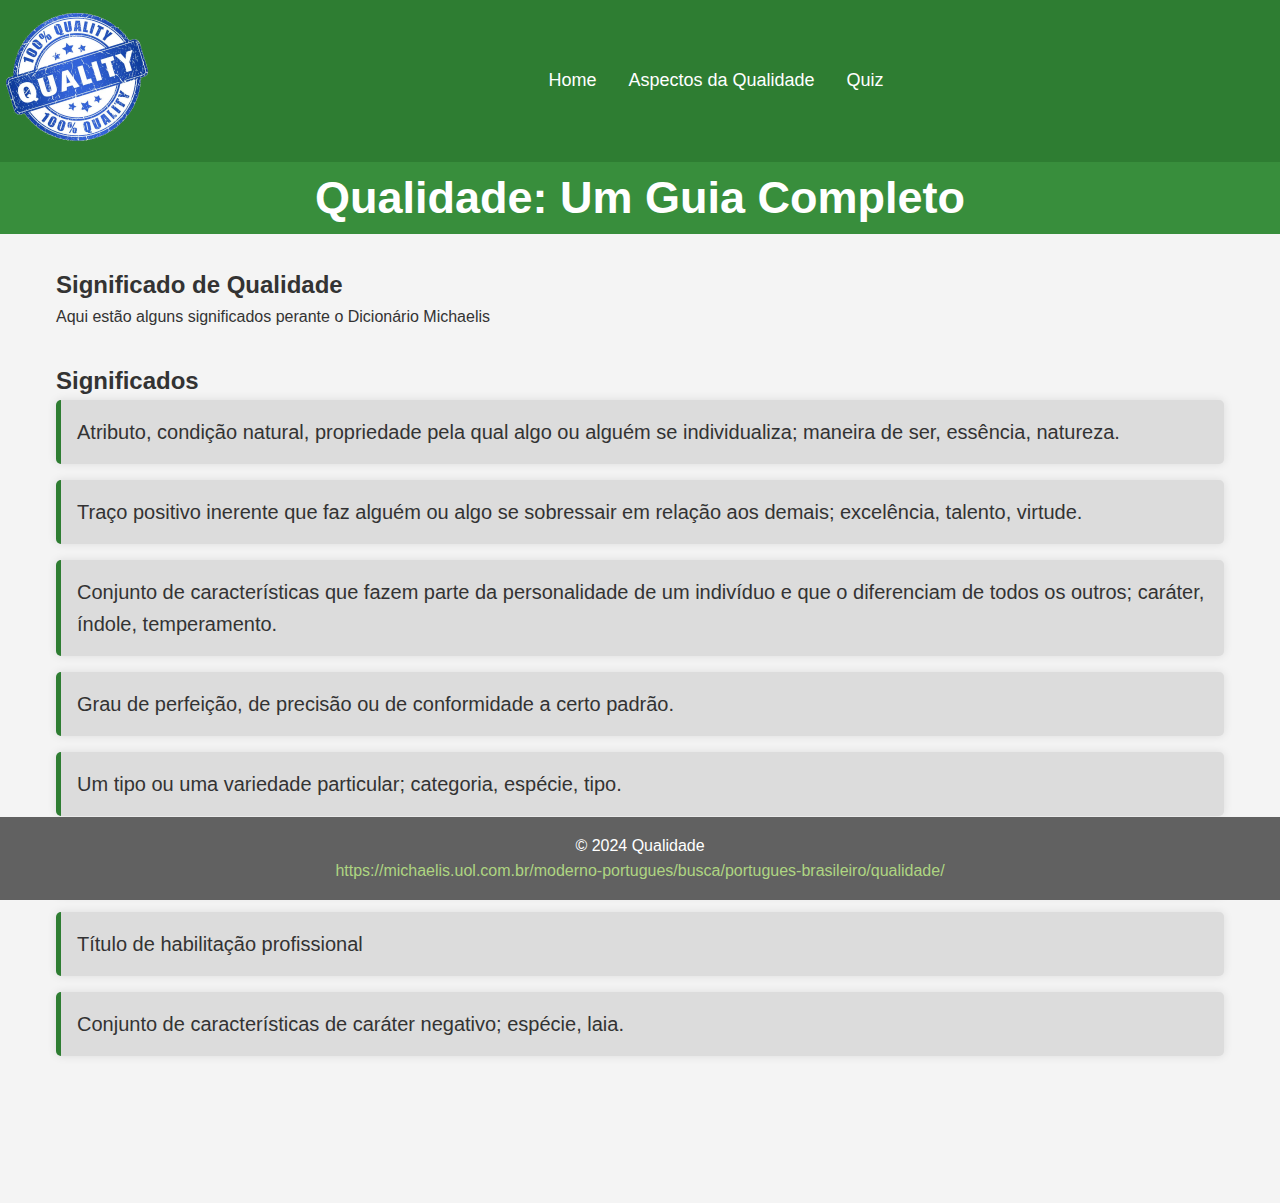
<file: index.html>
<!DOCTYPE html>
<html lang="pt-BR">
<head>
    <meta charset="UTF-8">
    <meta name="viewport" content="width=device-width, initial-scale=1.0">
    <title>Qualidade</title>
    <link rel="stylesheet" href="Assets/css/style.css">
</head>
<body>
    <header>
        <table>
            <tr>
                <td class="esquerda">
                    <div class="image">
                    <img src="Assets/images/qualidade.png" alt="qualidade">
                </div>
                </td>
                <td class="center">
                    <nav>
                    <ul class="navbar">
                        <li><a href="index.html">Home</a></li>
                        <li class="dropdown">
                            <a class="dropbtn">Aspectos da Qualidade</a>
                            <div class="dropdown-content">
                                <a href="visao.html">Minha Visão sobre Qualidade</a>
                                <a href="diaadia.html">Como inserir a qualidade no Dia a Dia</a>
                                <a href="software.html">Qualidade de Software</a>
                                <a href="qualidade.html">Por que é necessário a Qualidade de Software</a>
                            </div>
                        </li>
                        <li><a href="quiz.html">Quiz</a></li>
                    </ul>
                </nav></td>
            </tr>
        </table>
    </header>
    <div class="topo"><p >Qualidade: Um Guia Completo</p></div>
    <main>
        <section>
            <h2>Significado de Qualidade</h2>
            <p>Aqui estão alguns significados perante o Dicionário Michaelis</p>
        </section>

        <section>
            <h2>Significados</h2>
            <article>
                <p>Atributo, condição natural, propriedade pela qual algo ou alguém se individualiza; maneira de ser, essência, natureza.</p>
            </article>
            <article>
                <p>Traço positivo inerente que faz alguém ou algo se sobressair em relação aos demais; excelência, talento, virtude.</p>
            </article>
            <article>
                <p>Conjunto de características que fazem parte da personalidade de um indivíduo e que o diferenciam de todos os outros; caráter, índole, temperamento. </p>
            </article>
            <article>
                <p>Grau de perfeição, de precisão ou de conformidade a certo padrão. </p>
            </article>
            <article>
                <p>Um tipo ou uma variedade particular; categoria, espécie, tipo. </p>
            </article>
            <article>
                <p>Cargo ou função que se ocupa na sociedade, na política, numa empresa etc. de que resultam direitos e obrigações; posição.</p>
            </article>
            <article>
                <p>Título de habilitação profissional</p>
            </article>
            <article>
                <p>Conjunto de características de caráter negativo; espécie, laia. </p>
            </article>
        </section>
    </main>

    <footer>
        <p>&copy; 2024 Qualidade</p>
        <a href="https://michaelis.uol.com.br/moderno-portugues/busca/portugues-brasileiro/qualidade/">
            <p>https://michaelis.uol.com.br/moderno-portugues/busca/portugues-brasileiro/qualidade/</p>
        </a>
    </footer>
</body>
</html>
</file>
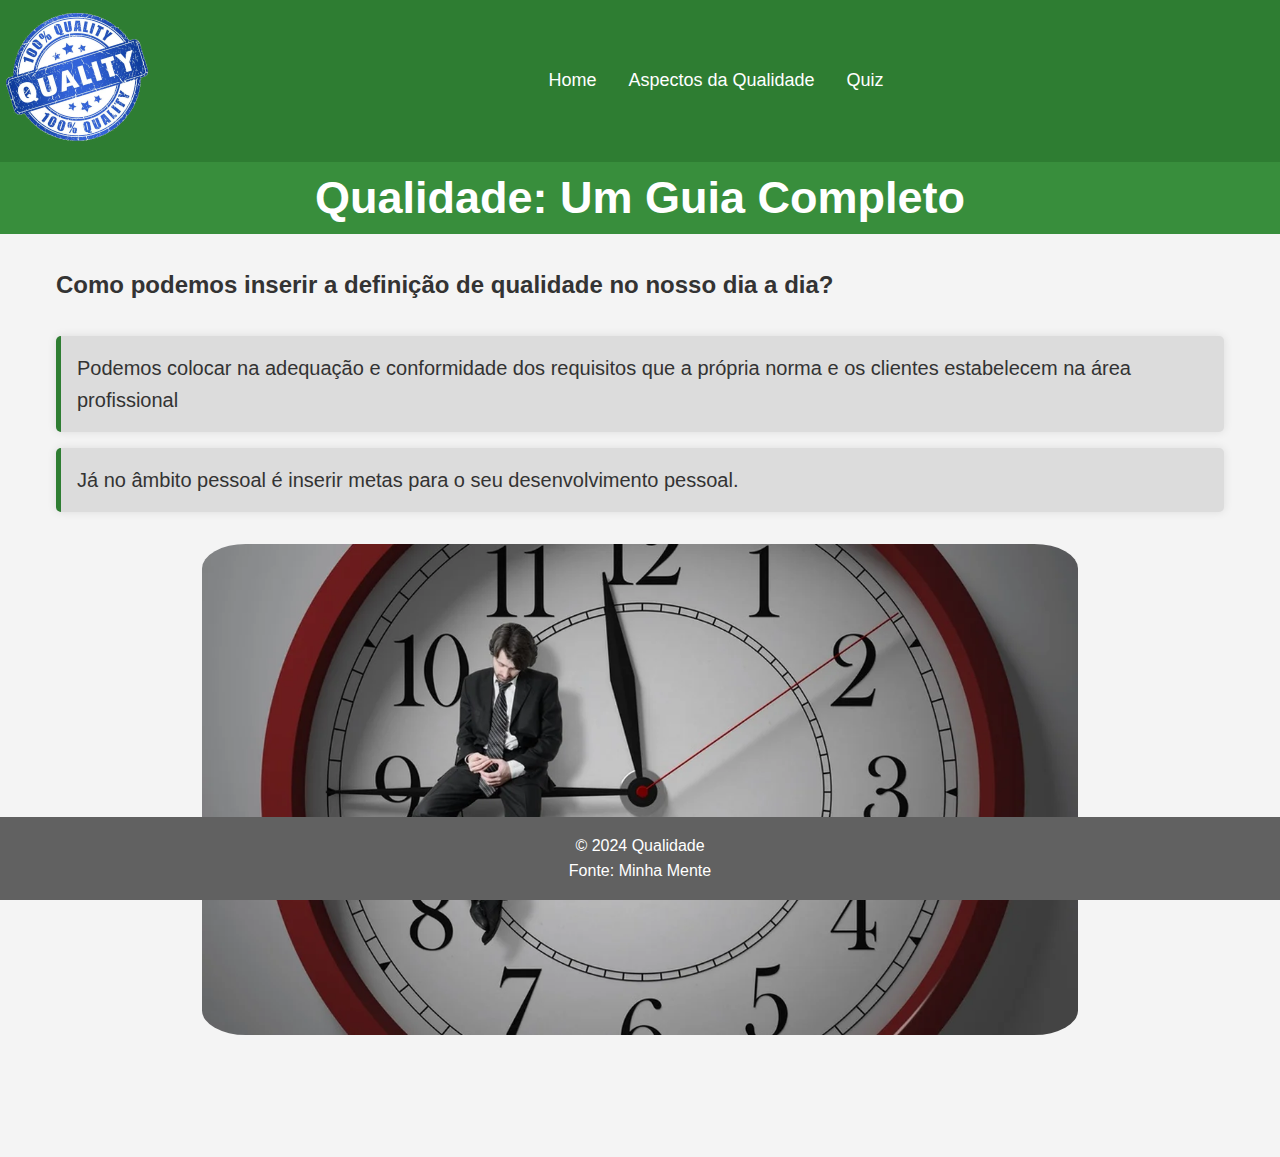
<file: diaadia.html>
<!DOCTYPE html>
<html lang="pt-BR">
<head>
    <meta charset="UTF-8">
    <meta name="viewport" content="width=device-width, initial-scale=1.0">
    <title>Qualidade</title>
    <link rel="stylesheet" href="Assets/css/style.css">
</head>
<body>
    <header>
        <table>
            <tr>
                <td class="esquerda">
                    <div class="image">
                    <img src="Assets/images/qualidade.png" alt="qualidade">
                </div>
                </td>
                <td class="center">
                    <nav>
                    <ul class="navbar">
                        <li><a href="index.html">Home</a></li>
                        <li class="dropdown">
                            <a class="dropbtn">Aspectos da Qualidade</a>
                            <div class="dropdown-content">
                                <a href="visao.html">Minha Visão sobre Qualidade</a>
                                <a href="diaadia.html">Como inserir a qualidade no Dia a Dia</a>
                                <a href="software.html">Qualidade de Software</a>
                                <a href="qualidade.html">Por que é necessário a Qualidade de Software</a>
                            </div>
                        </li>
                        <li><a href="quiz.html">Quiz</a></li>
                    </ul>
                </nav></td>
            </tr>
        </table>
    </header>
    <div class="topo"><p >Qualidade: Um Guia Completo</p></div>
    <main>
        <section>
            <h2>Como podemos inserir a definição de qualidade no nosso dia a dia?</h2>
        </section>

        <section>
            <article>
                <p>Podemos colocar na adequação e conformidade dos requisitos que a própria norma e os clientes estabelecem na área profissional</p>
            </article>
            <article>
                <p>Já no âmbito pessoal é inserir metas para o seu desenvolvimento pessoal.</p>
            </article>
        </section>
        <div style="text-align: center;"> 
            <img src="Assets/images/relogio.webp" alt="relogio" style="width: 75%; height: 75%; border-radius: 5%">
        </div>
    </main>

    <footer>
        <p>&copy; 2024 Qualidade</p>
            <p>Fonte: Minha Mente</p>

    </footer>
</body>
</html>
</file>
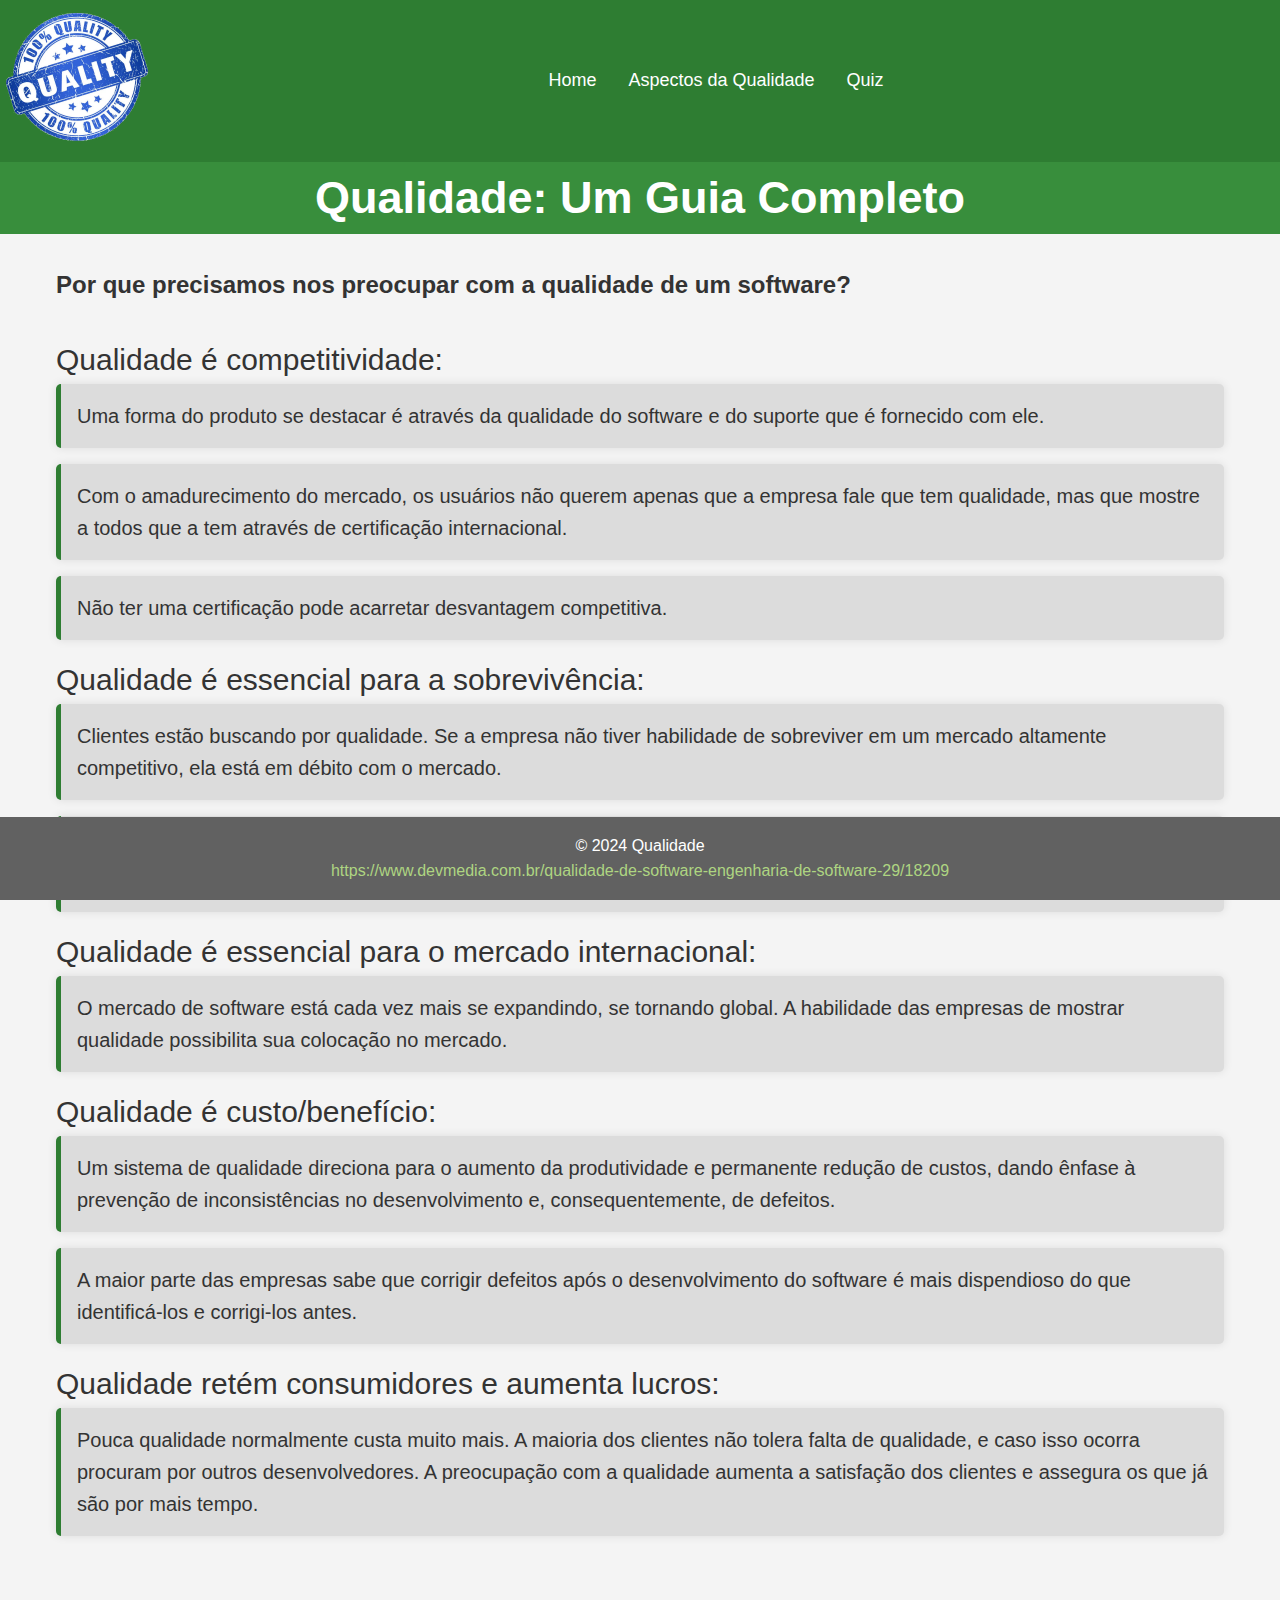
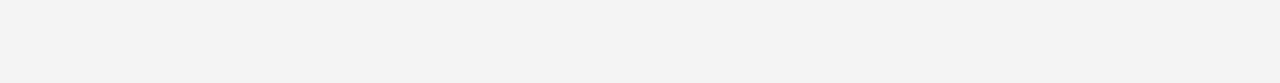
<file: qualidade.html>
<!DOCTYPE html>
<html lang="pt-BR">
<head>
    <meta charset="UTF-8">
    <meta name="viewport" content="width=device-width, initial-scale=1.0">
    <title>Qualidade</title>
    <link rel="stylesheet" href="Assets/css/style.css">
    <style>
        .font{
            font-size: 30px;
        }
    </style>
</head>
<body>
    <header>
        <table>
            <tr>
                <td class="esquerda">
                    <div class="image">
                    <img src="Assets/images/qualidade.png" alt="qualidade">
                </div>
                </td>
                <td class="center">
                    <nav>
                    <ul class="navbar">
                        <li><a href="index.html">Home</a></li>
                        <li class="dropdown">
                            <a class="dropbtn">Aspectos da Qualidade</a>
                            <div class="dropdown-content">
                                <a href="visao.html">Minha Visão sobre Qualidade</a>
                                <a href="diaadia.html">Como inserir a qualidade no Dia a Dia</a>
                                <a href="software.html">Qualidade de Software</a>
                                <a href="qualidade.html">Por que é necessário a Qualidade de Software</a>
                            </div>
                        </li>
                        <li><a href="quiz.html">Quiz</a></li>
                    </ul>
                </nav></td>
            </tr>
        </table>
    </header>
    <div class="topo"><p >Qualidade: Um Guia Completo</p></div>
    <main>
        <section>
            <h2>Por que precisamos nos preocupar com a qualidade de um software?</h2>
        </section>

        <section>
            <P class="font">Qualidade é competitividade:</P>
            <article>
                <p>Uma forma do produto se destacar é através da qualidade do software e do suporte que é fornecido com ele.</p>
            </article>
            <article>
                <p>Com o amadurecimento do mercado, os usuários não querem apenas que a empresa fale que tem qualidade, mas que mostre a todos que a tem através de certificação internacional.</p>
            </article>
            <article>
                <p>Não ter uma certificação pode acarretar desvantagem competitiva.</p>
            </article>
            <p class="font">Qualidade é essencial para a sobrevivência:</p>
            <article>
                <p>Clientes estão buscando por qualidade. Se a empresa não tiver habilidade de sobreviver em um mercado altamente competitivo, ela está em débito com o mercado.</p>
            </article>
            <article>
                <p>A maioria das grandes organizações está reduzindo o número de fornecedores, e um meio de escolher os fornecedores é verificando quais deles têm certificações de qualidade.</p>
            </article>
            <p class="font">Qualidade é essencial para o mercado internacional: </p>
            <article>
                <p>O mercado de software está cada vez mais se expandindo, se tornando global. A habilidade das empresas de mostrar qualidade possibilita sua colocação no mercado.</p>
            </article>
            <p class="font" >Qualidade é custo/benefício:</p>
            <article>
                <p>Um sistema de qualidade direciona para o aumento da produtividade e permanente redução de custos, dando ênfase à prevenção de inconsistências no desenvolvimento e, consequentemente, de defeitos.</p>
            </article>
            <article>
                <p>A maior parte das empresas sabe que corrigir defeitos após o desenvolvimento do software é mais dispendioso do que identificá-los e corrigi-los antes. </p>
            </article>
            <p class="font">Qualidade retém consumidores e aumenta lucros: </p>
            <article>
                <p>Pouca qualidade normalmente custa muito mais. A maioria dos clientes não tolera falta de qualidade, e caso isso ocorra procuram por outros desenvolvedores. A preocupação com a qualidade aumenta a satisfação dos clientes e assegura os que já são por mais tempo. </p>
            </article>

        </section>
    </main>

    <footer>
        <p>&copy; 2024 Qualidade</p>
        <a href="https://www.devmedia.com.br/qualidade-de-software-engenharia-de-software-29/18209 ">
            <p>https://www.devmedia.com.br/qualidade-de-software-engenharia-de-software-29/18209 </p>
        </a>
    </footer>
</body>
</html>
</file>
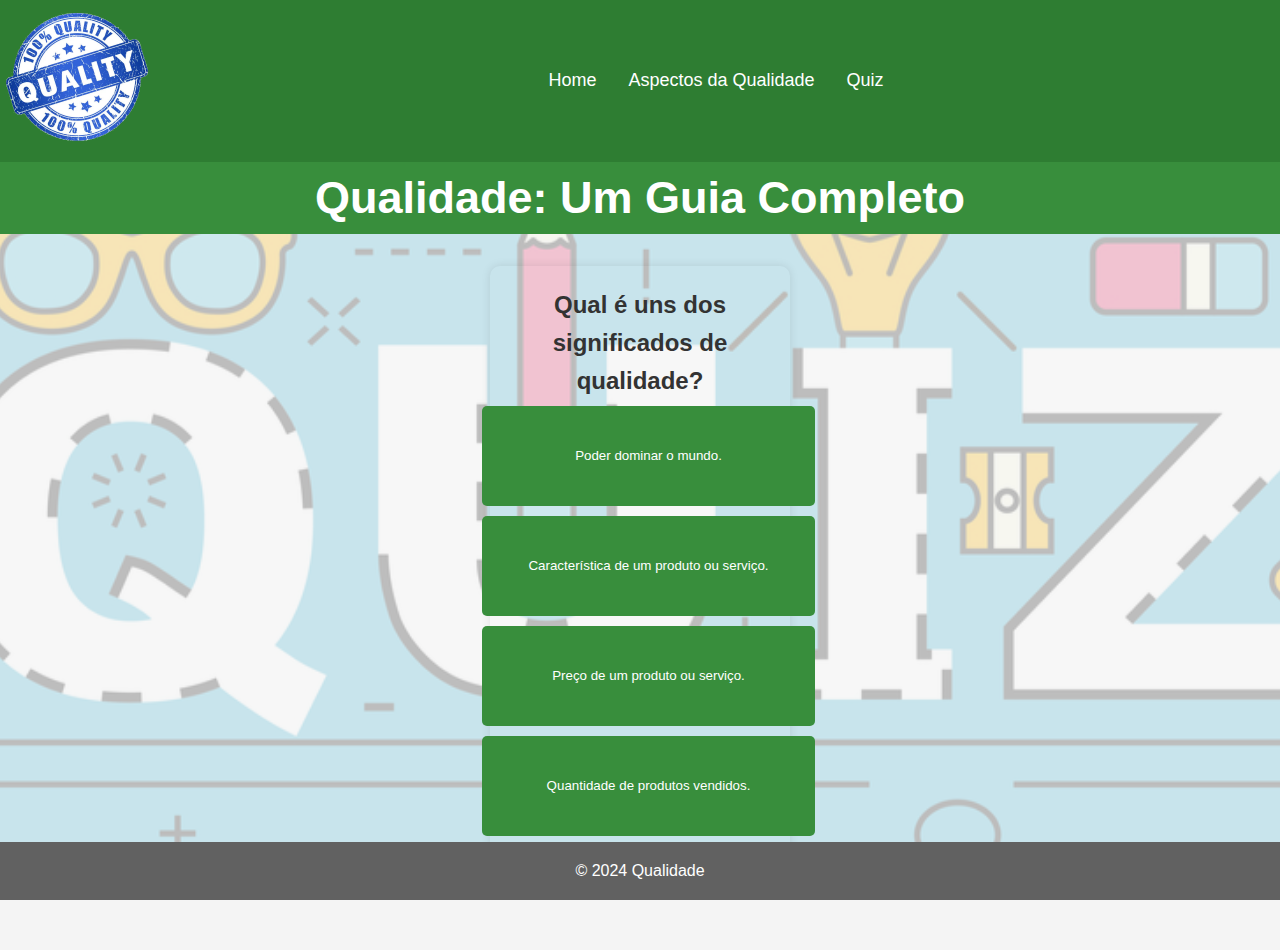
<file: quiz.html>
<!DOCTYPE html>
<html lang="pt-BR">
<head>
    <meta charset="UTF-8">
    <meta name="viewport" content="width=device-width, initial-scale=1.0">
    <title>Qualidade</title>
    <link rel="stylesheet" href="Assets/css/style.css">
    <style>
        #quiz-container {
            padding: 20px;
            border-radius: 10px;
            box-shadow: 0 0 10px rgba(0, 0, 0, 0.1);
            text-align: center;
            width: 300px;
        }
        
        #choices {
            list-style-type: none;
            padding: 0;
            margin-left: -18px; ;
        }
        
        .choice {
            background-color:  #388e3c;
            color: white;
            border: none;
            padding: 10px;
            margin: 5px 0;
            border-radius: 5px;
            cursor: pointer;
            width: 333px;
            height: 100px;
            margin-left: -10px;
        }
        
        .choice:hover {
            background-color:#2e7d32;
        }
        
        
        #result-container {
            display: none;
            margin-top: 20px;
        }
        
        #score {
            font-size: 18px;
            font-weight: bold;
        }
        body {
            margin: 0;
            padding: 0;
            height: 100vh; 
            overflow: hidden; 
            position: relative; 
        }

        
        body::before {
            content: '';
            position: absolute;
            top: 0;
            left: 0;
            width: 100%;
            height: 100%;
            background-image: url('Assets/images/quiz.jpg');
            background-size: cover; 
            background-position: center;
            background-repeat: no-repeat; 
            filter: opacity(0.25); 
            z-index: -1; 
        }
            </style>
</head>
<body>
    <header>
        <table>
            <tr>
                <td class="esquerda">
                    <div class="image">
                    <img src="Assets/images/qualidade.png" alt="qualidade">
                </div>
                </td>
                <td class="center">
                    <nav>
                    <ul class="navbar">
                        <li><a href="index.html">Home</a></li>
                        <li class="dropdown">
                            <a class="dropbtn">Aspectos da Qualidade</a>
                            <div class="dropdown-content">
                                <a href="visao.html">Minha Visão sobre Qualidade</a>
                                <a href="diaadia.html">Como inserir a qualidade no Dia a Dia</a>
                                <a href="software.html">Qualidade de Software</a>
                                <a href="qualidade.html">Por que é necessário a Qualidade de Software</a>
                            </div>
                        </li>
                        <li><a href="quiz.html">Quiz</a></li>
                    </ul>
                </nav></td>
            </tr>
        </table>
    </header>
    <div class="topo"><p >Qualidade: Um Guia Completo</p></div>
    <main>
        <div id="quiz-container">
            <h2 id="question">Pergunta</h2>
            <ul id="choices">
                <li><button class="choice" onclick="selectAnswer(0)">Opção 1</button></li>
                <li><button class="choice" onclick="selectAnswer(1)">Opção 2</button></li>
                <li><button class="choice" onclick="selectAnswer(2)">Opção 3</button></li>
                <li><button class="choice" onclick="selectAnswer(3)">Opção 4</button></li>
            </ul>
            
            <div id="result-container">
                <p id="score"></p>
            </div>
        </div>
    
        <script src="Assets/js/script.js"></script>
    </main>
    <footer>
        <p>&copy; 2024 Qualidade</p>
    </footer>
</body> 
</html>
</file>
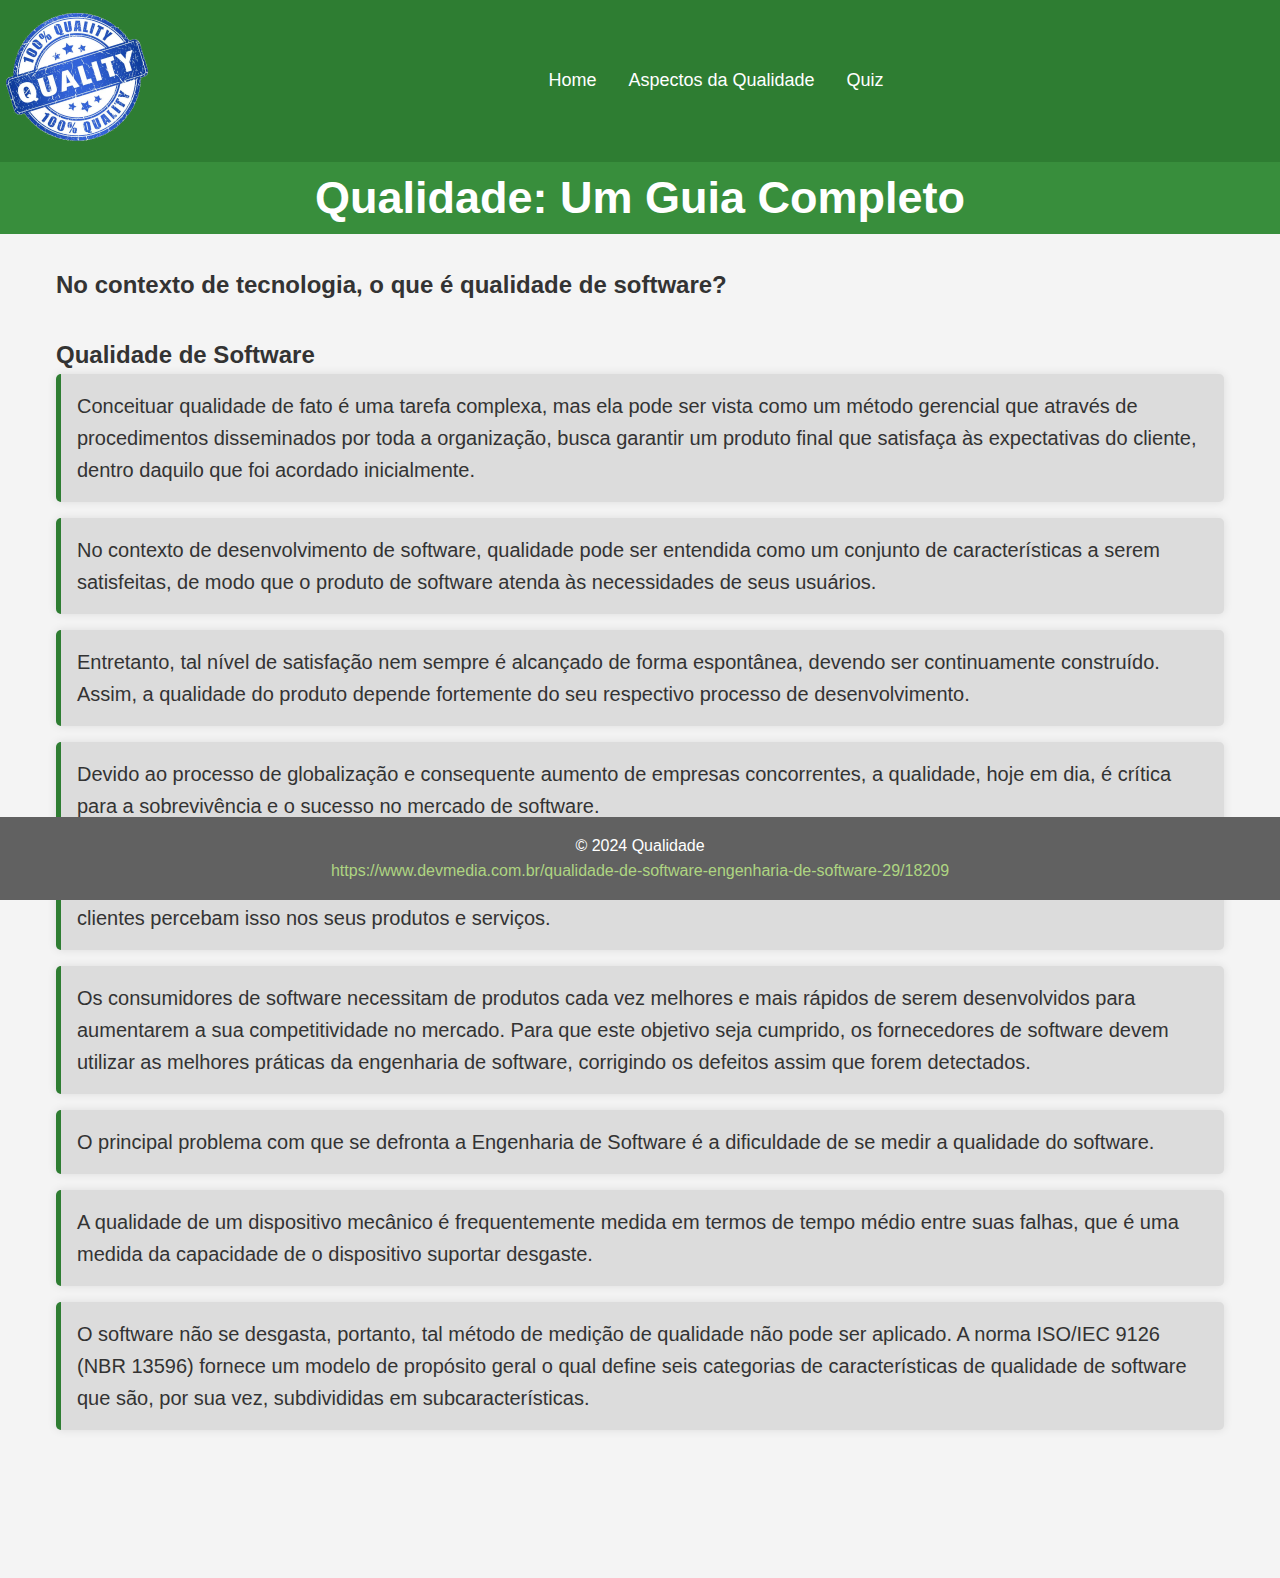
<file: software.html>
<!DOCTYPE html>
<html lang="pt-BR">
<head>
    <meta charset="UTF-8">
    <meta name="viewport" content="width=device-width, initial-scale=1.0">
    <title>Qualidade</title>
    <link rel="stylesheet" href="Assets/css/style.css">
</head>
<body>
    <header>
        <table>
            <tr>
                <td class="esquerda">
                    <div class="image">
                    <img src="Assets/images/qualidade.png" alt="qualidade">
                </div>
                </td>
                <td class="center">
                    <nav>
                    <ul class="navbar">
                        <li><a href="index.html">Home</a></li>
                        <li class="dropdown">
                            <a class="dropbtn">Aspectos da Qualidade</a>
                            <div class="dropdown-content">
                                <a href="visao.html">Minha Visão sobre Qualidade</a>
                                <a href="diaadia.html">Como inserir a qualidade no Dia a Dia</a>
                                <a href="software.html">Qualidade de Software</a>
                                <a href="qualidade.html">Por que é necessário a Qualidade de Software</a>
                            </div>
                        </li>
                        <li><a href="quiz.html">Quiz</a></li>
                    </ul>
                </nav></td>
            </tr>
        </table>
    </header>
    <div class="topo"><p >Qualidade: Um Guia Completo</p></div>
    <main>
        <section>
            <h2>No contexto de tecnologia, o que é qualidade de software?</h2>
        </section>

        <section >
            <h2>Qualidade de Software</h2>
            <article>
                <p>Conceituar qualidade de fato é uma tarefa complexa, mas ela pode ser vista como um método gerencial que através de procedimentos disseminados por toda a organização, busca garantir um produto final que satisfaça às expectativas do cliente, dentro daquilo que foi acordado inicialmente. </p>
            </article>
            <article>
                <p>No contexto de desenvolvimento de software, qualidade pode ser entendida como um conjunto de características a serem satisfeitas, de modo que o produto de software atenda às necessidades de seus usuários.</p>
            </article>
            <article>
                <p>Entretanto, tal nível de satisfação nem sempre é alcançado de forma espontânea, devendo ser continuamente construído. Assim, a qualidade do produto depende fortemente do seu respectivo processo de desenvolvimento.</p>
            </article>
            <article>
                <p>Devido ao processo de globalização e consequente aumento de empresas concorrentes, a qualidade, hoje em dia, é crítica para a sobrevivência e o sucesso no mercado de software.</p>
            </article>
            <article>
                <p>Portanto, uma organização não se destacará neste mercado a menos que produza software de boa qualidade e que seus clientes percebam isso nos seus produtos e serviços.</p>
            </article>
            <article>
                <p>Os consumidores de software necessitam de produtos cada vez melhores e mais rápidos de serem desenvolvidos para aumentarem a sua competitividade no mercado. Para que este objetivo seja cumprido, os fornecedores de software devem utilizar as melhores práticas da engenharia de software, corrigindo os defeitos assim que forem detectados. </p>
            </article>
            <article>
                <p>O principal problema com que se defronta a Engenharia de Software é a dificuldade de se medir a qualidade do software.</p>
            </article>
            <article>
                <p>A qualidade de um dispositivo mecânico é frequentemente medida em termos de tempo médio entre suas falhas, que é uma medida da capacidade de o dispositivo suportar desgaste.</p>
            </article>
            <article>
                <p>O software não se desgasta, portanto, tal método de medição de qualidade não pode ser aplicado. A norma ISO/IEC 9126 (NBR 13596) fornece um modelo de propósito geral o qual define seis categorias de características de qualidade de software que são, por sua vez, subdivididas em subcaracterísticas. </p>
            </article>
            
        </section>
    </main>

    <footer>
        <p>&copy; 2024 Qualidade</p>
        <a href="https://www.devmedia.com.br/qualidade-de-software-engenharia-de-software-29/18209 ">
            <p>https://www.devmedia.com.br/qualidade-de-software-engenharia-de-software-29/18209 </p>
        </a>
    </footer>
</body>
</html>
</file>
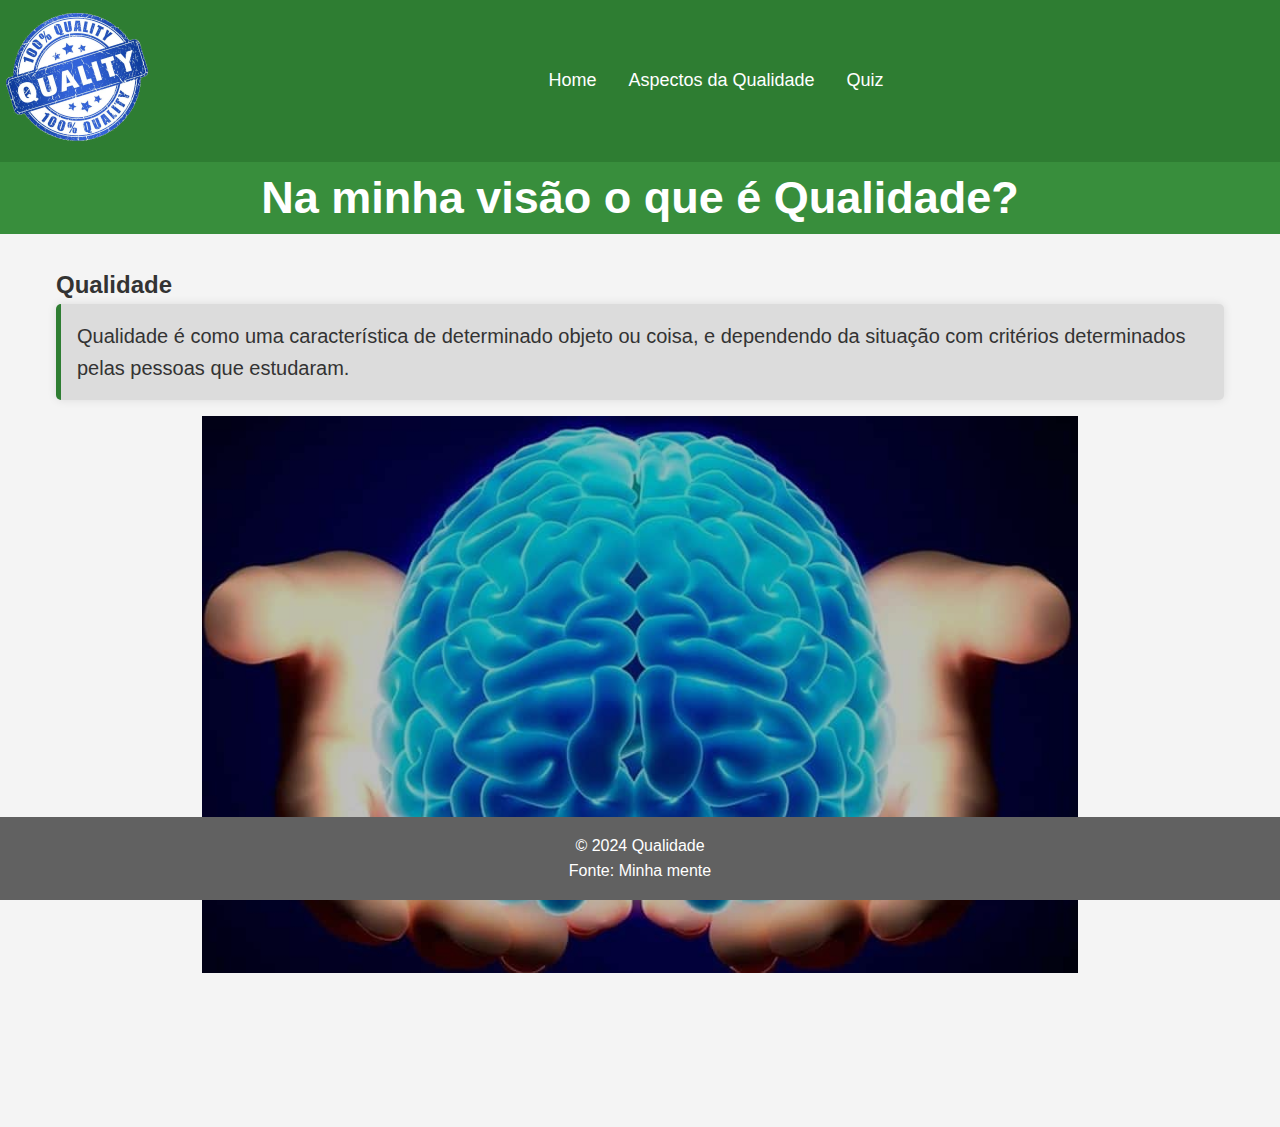
<file: visao.html>
<!DOCTYPE html>
<html lang="pt-BR">
<head>
    <meta charset="UTF-8">
    <meta name="viewport" content="width=device-width, initial-scale=1.0">
    <title>Qualidade</title>
    <link rel="stylesheet" href="Assets/css/style.css">

</head>
<body>
    <header>
        <table>
            <tr>
                <td class="esquerda">
                    <div class="image">
                    <img src="Assets/images/qualidade.png" alt="qualidade">
                </div>
                </td>
                <td class="center">
                    <nav>
                    <ul class="navbar">
                        <li><a href="index.html">Home</a></li>
                        <li class="dropdown">
                            <a class="dropbtn">Aspectos da Qualidade</a>
                            <div class="dropdown-content">
                                <a href="visao.html">Minha Visão sobre Qualidade</a>
                                <a href="diaadia.html">Como inserir a qualidade no Dia a Dia</a>
                                <a href="software.html">Qualidade de Software</a>
                                <a href="qualidade.html">Por que é necessário a Qualidade de Software</a>
                            </div>
                        </li>
                        <li><a href="quiz.html">Quiz</a></li>
                    </ul>
                </nav></td>
            </tr>
        </table>
    </header>
    <div class="topo"><p >Na minha visão o que é Qualidade? </p></div>
    <main>

        <section>
            <h2>Qualidade</h2>
            
            <article>
                <p>Qualidade é como uma característica de determinado objeto ou coisa, e dependendo da situação com critérios determinados pelas pessoas que estudaram. </p>
            </article>
            <div style="text-align: center;"> 
            <img src="Assets/images/minhamente.jpg" alt="Mente" style="width: 75%; height: 75%; filter: brightness(0.75);">
        </div>
        </section>
    </main>

    <footer>
        <p>&copy; 2024 Qualidade</p>
            <p>Fonte: Minha mente</p>

    </footer>
</body>
</html>
</file>
<file: Assets/css/style.css>
* {
    margin: 0;
    padding: 0;
    box-sizing: border-box;
}

body {
    font-family: Arial, sans-serif;
    line-height: 1.6;
    background-color: #f4f4f4;
    color: #333;
    display: flex;
    flex-direction: column;
    min-height: 100vh;
}

header {
    background: #2e7d32; 
    color: #fff;
    display: flex;
    flex-direction: column;

}
.topo {
    font-size: 45px;
    font-weight: bold;
    text-align: center;
    background: #388e3c; 
    color: #fff;
}
td.esquerda{
    text-align: right;
    width: 150px;
}
table{
    width: 100%;
}
td.center{
font-size: 30px;
}
.image {
    flex: 0 0 200px; /* Define a largura da imagem */

}

.image img {
    width: 100%; /* Ajusta a largura da imagem para o contêiner */
    height: auto; /* Mantém a proporção da imagem */
}

nav {
    flex: 1;
}

.navbar {
    list-style: none;
    display: flex;
    justify-content: center;
    background-color: #2e7d32;
    padding: 0;
    font-size: 18px;
    margin: 0;
}

.navbar li {
    position: relative;
}

.navbar a {
    display: block;
    color: white;
    padding: 1rem;
    text-decoration: none;
    text-align: center;
}

.navbar a:hover {
    background-color: #388e3c;
}

.dropdown-content {
    display: none;
    position: absolute;
    background-color: #f9f9f9;
    min-width: 160px;
    box-shadow: 0 8px 16px rgba(0, 0, 0, 0.2);
    z-index: 1;
}

.dropdown-content a {
    color: black;
    padding: 12px 16px;
    text-decoration: none;
    display: block;
    text-align: left;
}

.dropdown-content a:hover {
    background-color: #388e3c;
    color: #fff;
}

.dropdown:hover .dropdown-content {
    display: block;

}



main {
    flex: 1;
    max-width: 1200px;
    margin: 2rem auto;
    padding: 0 1rem;
}

section {
    margin-bottom: 2rem;
}

article {
    background: #dcdcdc;
    padding: 1rem;
    margin-bottom: 1rem;
    border-radius: 5px;
    box-shadow: 0 0 10px rgba(0, 0, 0, 0.1);
    border-left: 5px solid #2e7d32;
    font-size: 20px;
}

article h3 {
    color: #2e7d32;
}

footer {
    background: #616161;
    color: #fff;
    text-align: center;
    padding: 1rem 0;
    width: 100%;
    position: sticky;
    bottom: 0;
}

footer a {
    color: #aed581;
    text-decoration: none;
}
</file>
